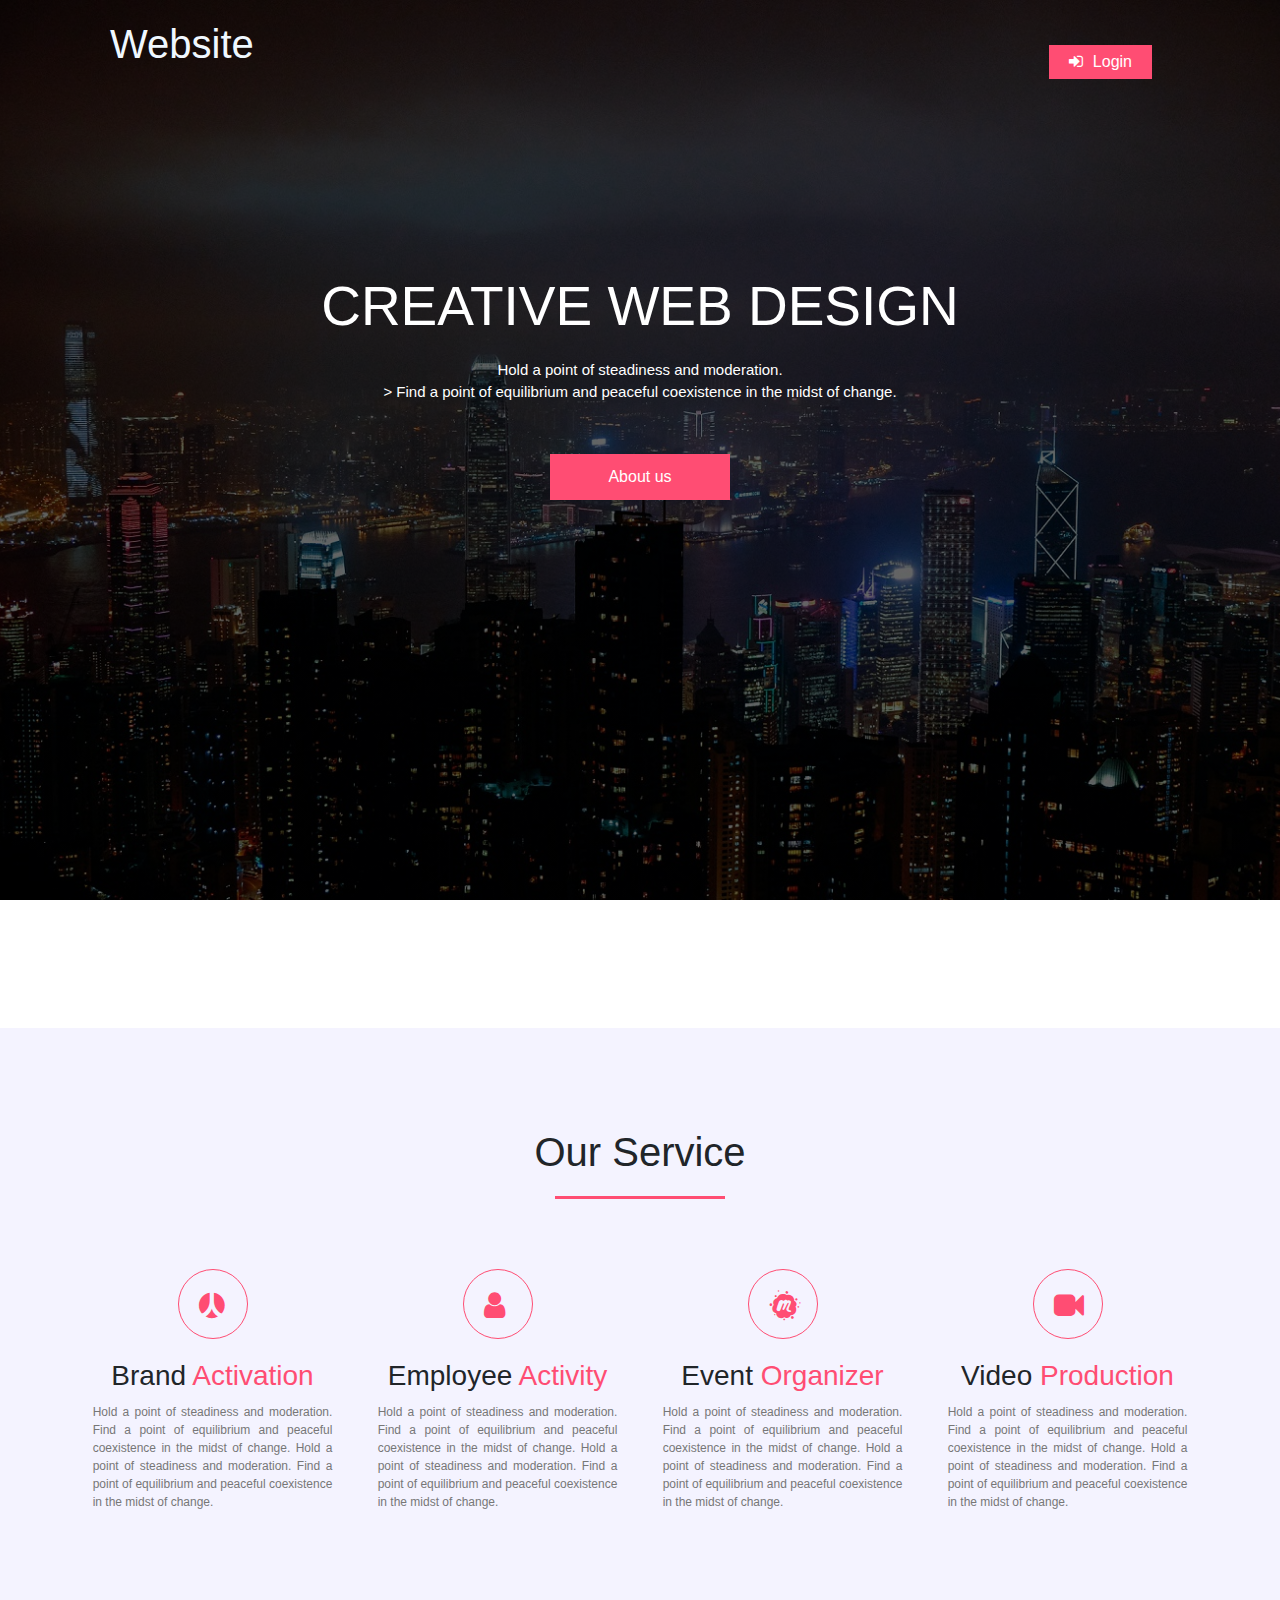
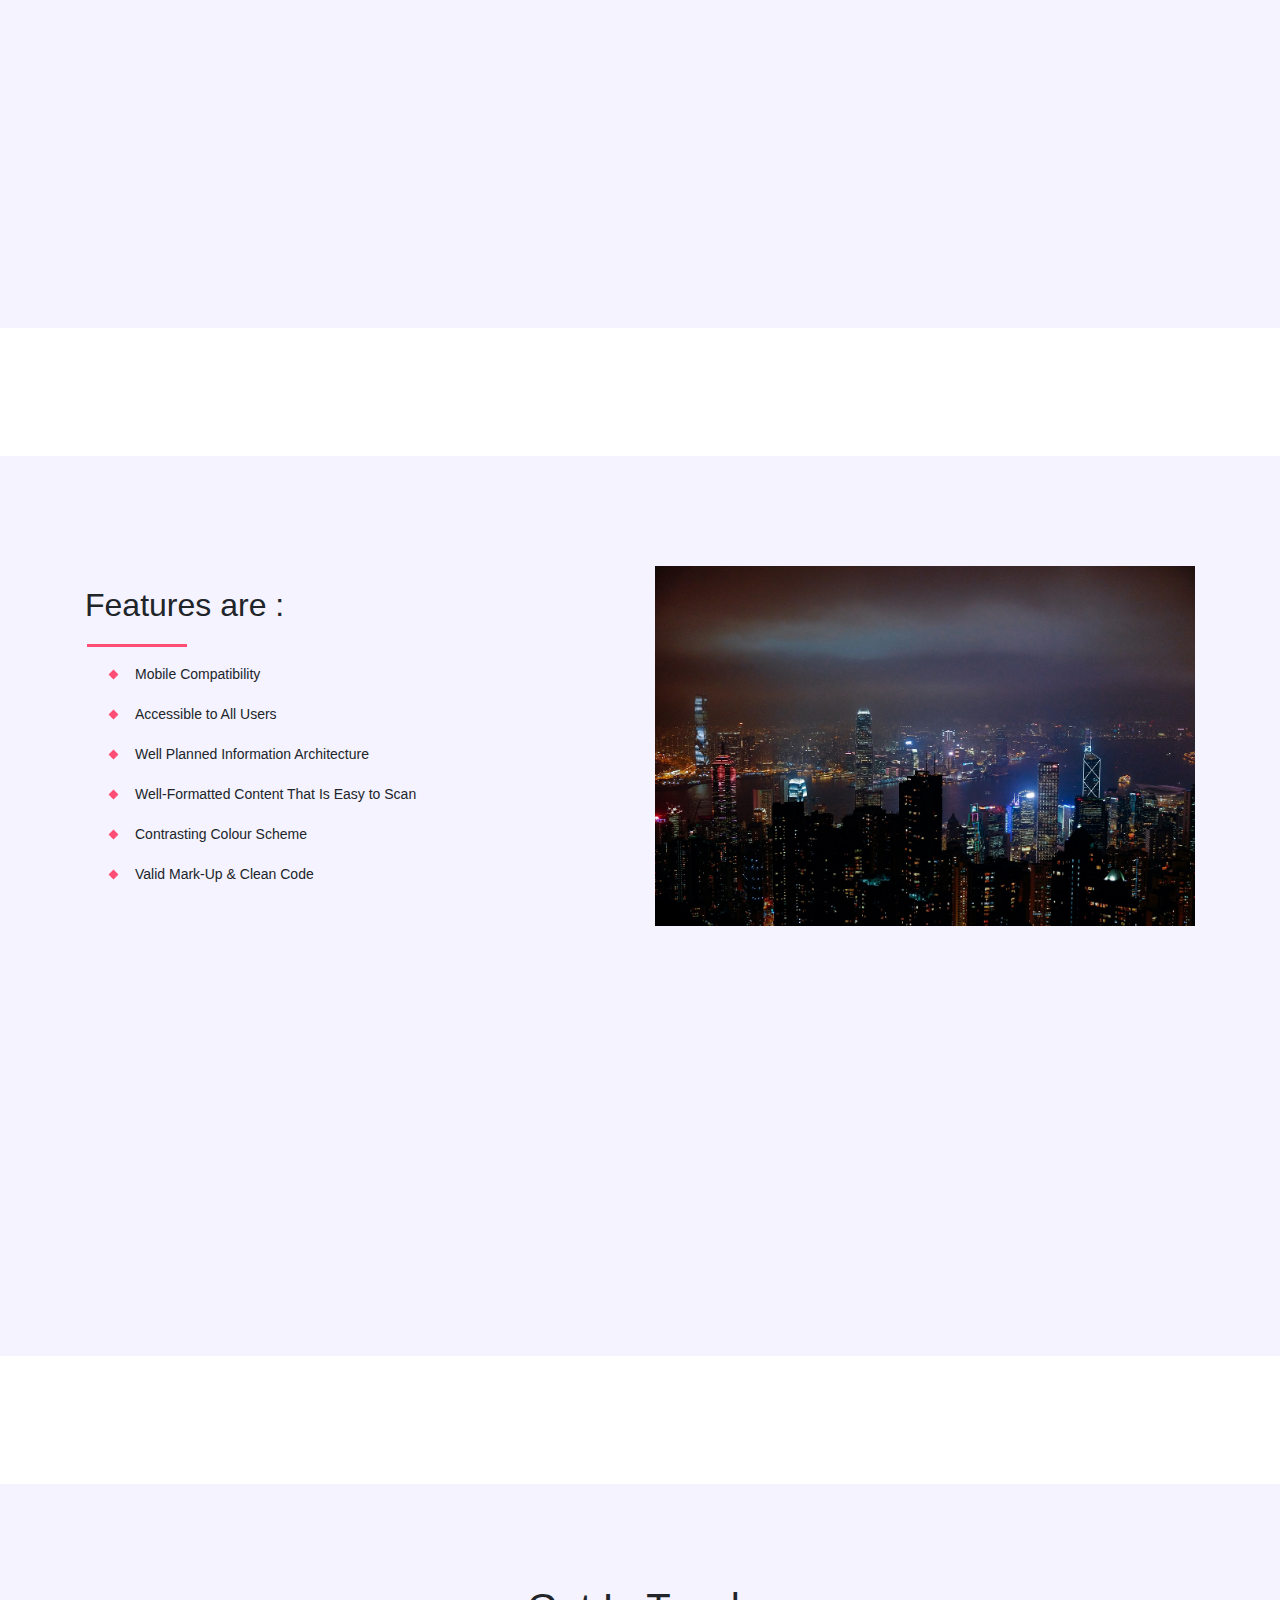
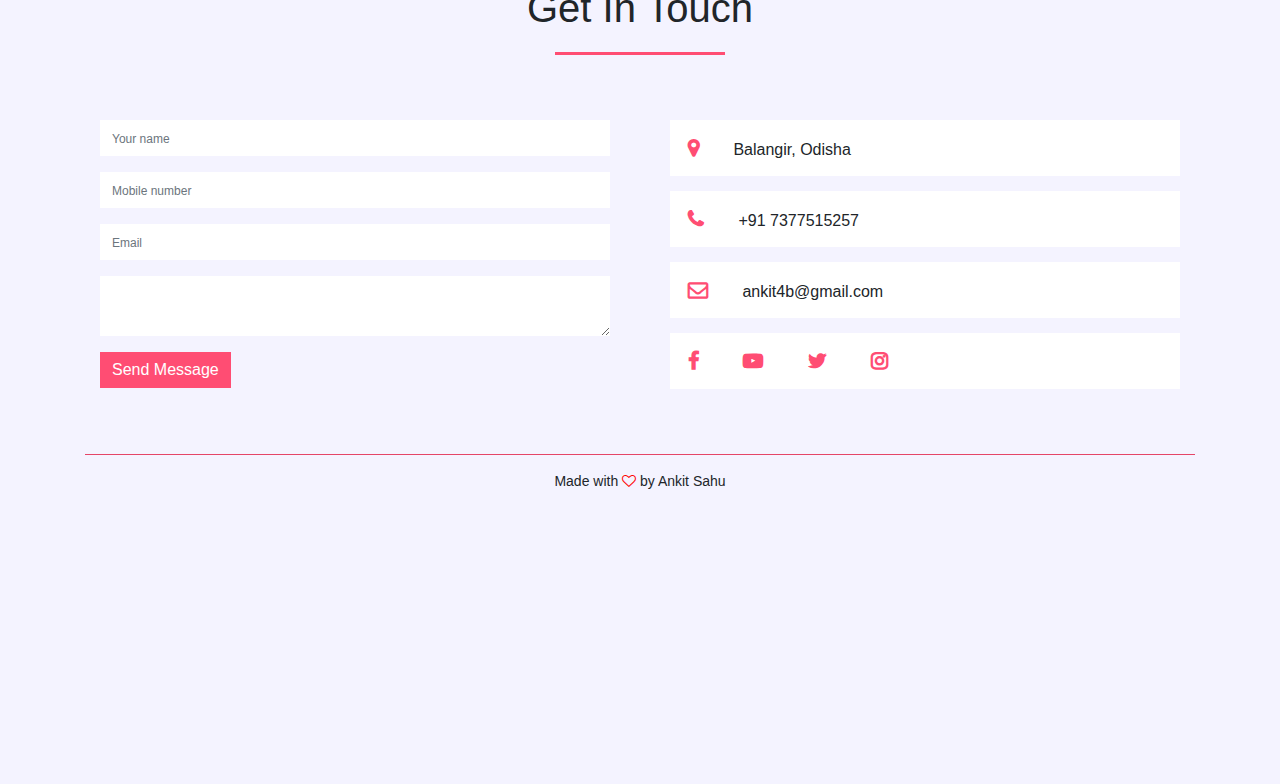
<file: index.html>
<html>
    <head>
        <title>
            Website Design
        </title>
        <link rel="stylesheet" href="Home.css">

        <meta name="viewport" content="width=device-width, initial-scale=1.0">
        
        <!-- Bootstrap -->
        <link rel="stylesheet" href="https://maxcdn.bootstrapcdn.com/bootstrap/4.0.0/css/bootstrap.min.css" integrity="sha384-Gn5384xqQ1aoWXA+058RXPxPg6fy4IWvTNh0E263XmFcJlSAwiGgFAW/dAiS6JXm" crossorigin="anonymous">
        <script src="https://code.jquery.com/jquery-3.2.1.slim.min.js" integrity="sha384-KJ3o2DKtIkvYIK3UENzmM7KCkRr/rE9/Qpg6aAZGJwFDMVNA/GpGFF93hXpG5KkN" crossorigin="anonymous"></script>
        <script src="https://cdnjs.cloudflare.com/ajax/libs/popper.js/1.12.9/umd/popper.min.js" integrity="sha384-ApNbgh9B+Y1QKtv3Rn7W3mgPxhU9K/ScQsAP7hUibX39j7fakFPskvXusvfa0b4Q" crossorigin="anonymous"></script>
        <script src="https://maxcdn.bootstrapcdn.com/bootstrap/4.0.0/js/bootstrap.min.js" integrity="sha384-JZR6Spejh4U02d8jOt6vLEHfe/JQGiRRSQQxSfFWpi1MquVdAyjUar5+76PVCmYl" crossorigin="anonymous"></script>

        <!-- Font-awesome -->
        <link rel="stylesheet" href="https://stackpath.bootstrapcdn.com/font-awesome/4.7.0/css/font-awesome.min.css">
        
        <!-- JQUERY -->
        <script
            src="https://code.jquery.com/jquery-3.5.1.js"
            integrity="sha256-QWo7LDvxbWT2tbbQ97B53yJnYU3WhH/C8ycbRAkjPDc="
            crossorigin="anonymous"></script>

        <script src="jquery.tiltedpage-scroll.js"></script>
        <link rel="stylesheet" href="tiltedpage-scroll.css">

    </head>
    <body>
        <div class="main">
        <section class="header">
            <div class="content-box">
                <div class="menu">
                    <h1 style="color: aliceblue;">Website</h1>
                    <button type="button">
                        <i class="fa fa-sign-in"></i>Login
                    </button>
                </div>
                <div class="banner-text">
                    <h2>
                        CREATIVE WEB DESIGN
                    </h2>
                    <P>
                        Hold a point of steadiness and moderation.
                    <br>>
                        Find a point of equilibrium and peaceful coexistence in the midst of change.
                    </P>
                    <a href="#">
                        About us
                    </a>
                </div>
            </div>
        </section>

        <!-- --------------SERVICE----------------- -->

        <section class="service">
            <div class="content-box">
                <div class="container">
                    <h1>
                        Our Service
                    </h1>
                    <div class="row services">
                        <div class="col-md-3 text-centr">
                            <div class="icon">
                                <i class="fa fa-renren"></i>
                            </div>
                            <h3>
                                Brand <span>Activation</span>
                            </h3>
                            <p >
                                Hold a point of steadiness and moderation.
                                    Find a point of equilibrium and peaceful coexistence in the midst of change.
                                Hold a point of steadiness and moderation.
                                    Find a point of equilibrium and peaceful coexistence in the midst of change.
                            </p>
                        </div>
                        <div class="col-md-3 text-centr">
                            <div class="icon">
                                <i class="fa fa-user"></i>
                            </div>
                            <h3>
                                Employee <span>Activity</span>
                            </h3>
                            <p>
                                Hold a point of steadiness and moderation.
                                    Find a point of equilibrium and peaceful coexistence in the midst of change.
                                Hold a point of steadiness and moderation.
                                    Find a point of equilibrium and peaceful coexistence in the midst of change.
                            </p>
                        </div>
                        <div class="col-md-3 text-centr">
                            <div class="icon">
                                <i class="fa fa-meetup"></i>
                            </div>
                            <h3>
                                Event <span>Organizer</span>
                            </h3>
                            <p>
                                Hold a point of steadiness and moderation.
                                    Find a point of equilibrium and peaceful coexistence in the midst of change.
                                Hold a point of steadiness and moderation.
                                    Find a point of equilibrium and peaceful coexistence in the midst of change.
                            </p>
                        </div>
                        <div class="col-md-3 text-centr">
                            <div class="icon">
                                <i class="fa fa-video-camera"></i>
                            </div>
                            <h3>
                                Video <span>Production</span>
                            </h3>
                            <p>
                                Hold a point of steadiness and moderation.
                                    Find a point of equilibrium and peaceful coexistence in the midst of change.
                                Hold a point of steadiness and moderation.
                                    Find a point of equilibrium and peaceful coexistence in the midst of change.
                            </p>
                        </div>

                    </div>
                </div>
            </div>
        </section>

        <!-- --------------- Feature ---------------- -->

        <section class="feature">
            <div class="content-box">
                <div class="container">
                    <div class="row">
                        <div class="col-md-6">
                            <h2>
                                Features are :
                            </h2>
                            <ul>
                                <li>
                                    Mobile Compatibility
                                </li>
                                <li>
                                    Accessible to All Users
                                </li>
                                <li>
                                    Well Planned Information Architecture
                                </li>
                                <li>
                                    Well-Formatted Content That Is Easy to Scan
                                </li>
                                <li>
                                    Contrasting Colour Scheme
                                </li>
                                <li>
                                    Valid Mark-Up & Clean Code
                                </li>
                            </ul>
                        </div>
                        <div class="col-md-6">
                            <img src="images/homeimg.jpg" class="img-fluid" />
                        </div>
                    </div>
                </div>

            </div>
        </section>

        <!-- ------------ FOOTER -------------- -->
        <section class="footer">
            <div class="content-box">
                <div class="container">
                    <h1>
                        Get In Touch
                    </h1>
                    <div class="row">
                        <div class="col-md-6">
                            <form class="contact-form">
                                <div class="form-group">
                                    <input type="text" class="form-control" placeholder="Your name" >
                                </div>
                                <div class="form-group">
                                    <input type="number" class="form-control" placeholder="Mobile number" >
                                </div>
                                <div class="form-group">
                                    <input type="email" class="form-control" placeholder="Email" >
                                </div>
                                <div class="form-group">
                                    <textarea class="form-control" placeholder="Email" >
                                    </textarea>
                                </div>
                                <button type="submit" class="btn btn-primary">
                                    Send Message
                                </button>
                            </form>
                        </div>
                        <div class="col-md-6 contact-info">
                            <div class="follow">
                                <i class="fa fa-map-marker"></i>
                                Balangir, Odisha
                            </div>
                            <div class="follow">
                                <i class="fa fa-phone"></i>
                                +91 7377515257
                            </div>
                            <div class="follow">
                                <i class="fa fa-envelope-o"></i>
                                ankit4b@gmail.com
                            </div>
                            <div class="follow">
                                <i class="fa fa-facebook"></i>
                                <i class="fa fa-youtube-play"></i>
                                <i class="fa fa-twitter"></i>
                                <i class="fa fa-instagram"></i>
                                
                            </div>
                        </div>
                    </div>
                    <hr>
                    <p class="copyright"> Made with <i class="fa fa-heart-o"></i> by Ankit Sahu

                    </p>
                </div>
            </div>
        </section>

        </div>

        <script>
                $(".main").tiltedpage_scroll({
                sectionContainer: "> section",     
                angle: 50,                         
                opacity: true,                     
                scale: true,                       
                outAnimation: true                 
            });
        </script>
        
    </body>
</html>
</file>
<file: Home.css>
*{
    margin: 0;
    padding: 0;

}

body{
    overflow-x: hidden;
}

.header .content-box{
    background-image: linear-gradient(
        rgba(0, 0, 0, 0.6), rgba(0, 0, 0, 0.6)
    ), url(images/homeimg.jpg);
    background-position: center;
    background-size: cover;
    width: 100%;
    height: 100vh;
}

.menu{
    display: inline-flex;
}

.menu h1{
    margin: 20px 0 0 110px;
}

.menu button{
    padding: 5px 20px;
    background: #ff4d73;
    color: #fff;
    font-size: 16px;
    border: 0px;
    position: absolute;
    right: 10%;
    top: 5%;
}

.menu .fa{
    margin-right: 10px;
}

.banner-text{
    width: 80%;
    color: #fff;
    margin: 16% auto 0;
    text-align: center;
}

.banner-text h2{
    margin-top: 50px;
    font-size: 55px;
}

.banner-text p{
    font-size: 15px;
    margin: 20px 0 50px ;
}

.banner-text a{
    text-decoration: none;
    color: #fff;
    border: 1px solid #ff4d73;
    display: block;
    padding: 10px;
    width: 180px;
    margin: auto;
    background: #ff4d73;
    transition: .5s;
}

.banner-text a:hover{
    background: transparent;
    text-decoration: none;
    color: #fff;
}

/* -----------------Service--------------- */

.service .content-box{
    background: #f4f3ff;
    height: 100vh;
    width: 100%;
}

.service h1{
    text-align: center;
    padding-top: 100px;
}

.service h1::after{
    content: '';
    background: #ff4d73;
    display: block;
    height: 3px;
    width: 170px;
    margin: 20px auto 50px;
}

.service .icon{
    font-size: 30px;
    margin: 20px auto;
    padding: 20px;
    height: 70px;
    width: 70px;
    border: 1px solid #ff4d73;
    border-radius: 50%;
    color: #ff4d73 ;
}

.service h3{
    text-align: center;
}
.service p{
    font-size: 12px;
    margin-top: 10px;
    color: #777;
    text-align: justify;
    padding-left: 3%;
    padding-right: 3%;
}

.service span{
    color: #ff4d73;
    transition: .5s;
}

.service .col-md-3:hover{
    background: #ff4d73;
    cursor: pointer;
    color: #fff;
    box-shadow: -5px 5px 10px 0 rgba(0, 0, 0, 0.4);
    transition: .5s;
}

.service .col-md-3:hover .icon{
    border: 1px solid #fff;
    color: #fff;
}

.service .col-md-3:hover p{
    color: #fff;
}

.service .col-md-3:hover span{
    color: #fff;
}


/* -----------------Feature--------------- */
.feature .content-box{
    background: #f4f3ff;
    height: 100vh;
    width: 100%;
}

.feature h2{
    margin-top: 130px;
}

.feature h2::after{
    content: '';
    background: #ff4d73;
    display: block;
    height: 3px;
    width: 100px;
    margin: 20px auto 50px;
    position: absolute;
    left: 17px;
}

.feature ul{
    margin-top: 30px;
    margin-left: 50px;
    list-style-type: none;
}

.feature ul li{
    line-height: 40px;
    font-size: 14px;
    position: relative;
}

.feature ul li::after{
    content: '';
    height: 7px;
    width: 7px;
    background: #ff4d73;
    transform: rotate(45deg);
    position: absolute;
    top: 17px;
    left: -25px;
}

.feature img{
    margin-top: 110px;
}

/* ------------ FOOTER ------------- */

.footer .content-box{
    background: #f4f3ff;
    height: 100vh;
    width: 100%;
}

.footer h1{
    text-align: center;
    padding-top: 100px;
}

.footer h1::after{
    content: '';
    background: #ff4d73;
    display: block;
    height: 3px;
    width: 170px;
    margin: 20px auto 50px;
}

.footer .contact-form{
    padding: 15px;
}

.footer .form-control{
    border-radius: 0 !important;
    border: none !important;
    box-shadow: none !important;
}
::placeholder{
    font-size: 12px;
}

.contact-form button{
    border: none !important;
    background: #ff4d73 !important;
    box-shadow: none !important;
    border-radius: 0;
}

.contact-info .follow{
    background-color: #fff;
    padding: 8px;
    margin: 15px;
}

.contact-info .fa{
    margin: 10px;
    font-size: 20px;
    color: #ff4d73;
    font-weight: bold;
    padding-right: 20px;
}

.contact-info span{
    font-size: 14px;
}

.copyright{
    text-align: center;
    font-size: 14px;
}

.fa-heart-o{
    color: red;
    font-size: 17px;
}

.footer hr{
    margin-top: 50px;
    background: #ff4d73;
}

.service, .feature, .footer{
    margin-top: 10%;
}
</file>
<file: tiltedpage-scroll.css>
.tps-section {
  width: 100%;
  height: 500px;
  -webkit-perspective: 10em;
  -moz-perspective: 10em;
  -ms-perspective: 10em;
  -o-perspective: 10em;
  perspective: 10em;
  -webkit-perspective-origin: center bottom;
  -moz-perspective-origin: center bottom;
  -ms-perspective-origin: center bottom;
  -o-perspective-origin: center bottom;
  perspective-origin: center bottom;
  -webkit-perspective-origin: 50% 50%;
  -moz-perspective-origin: 50% 50%;
  -ms-perspective-origin: 50% 50%;
  -o-perspective-origin: 50% 50%;
  perspective-origin: 50% 50%;
  -webkit-transform-style: preserve-3d;
  -moz-transform-style: preserve-3d;
  -ms-transform-style: preserve-3d;
  -o-transform-style: preserve-3d;
  transform-style: preserve-3d;
}


.tps-wrapper {
  float: left;
  width: 100%;
  height: 100%;
}
</file>
